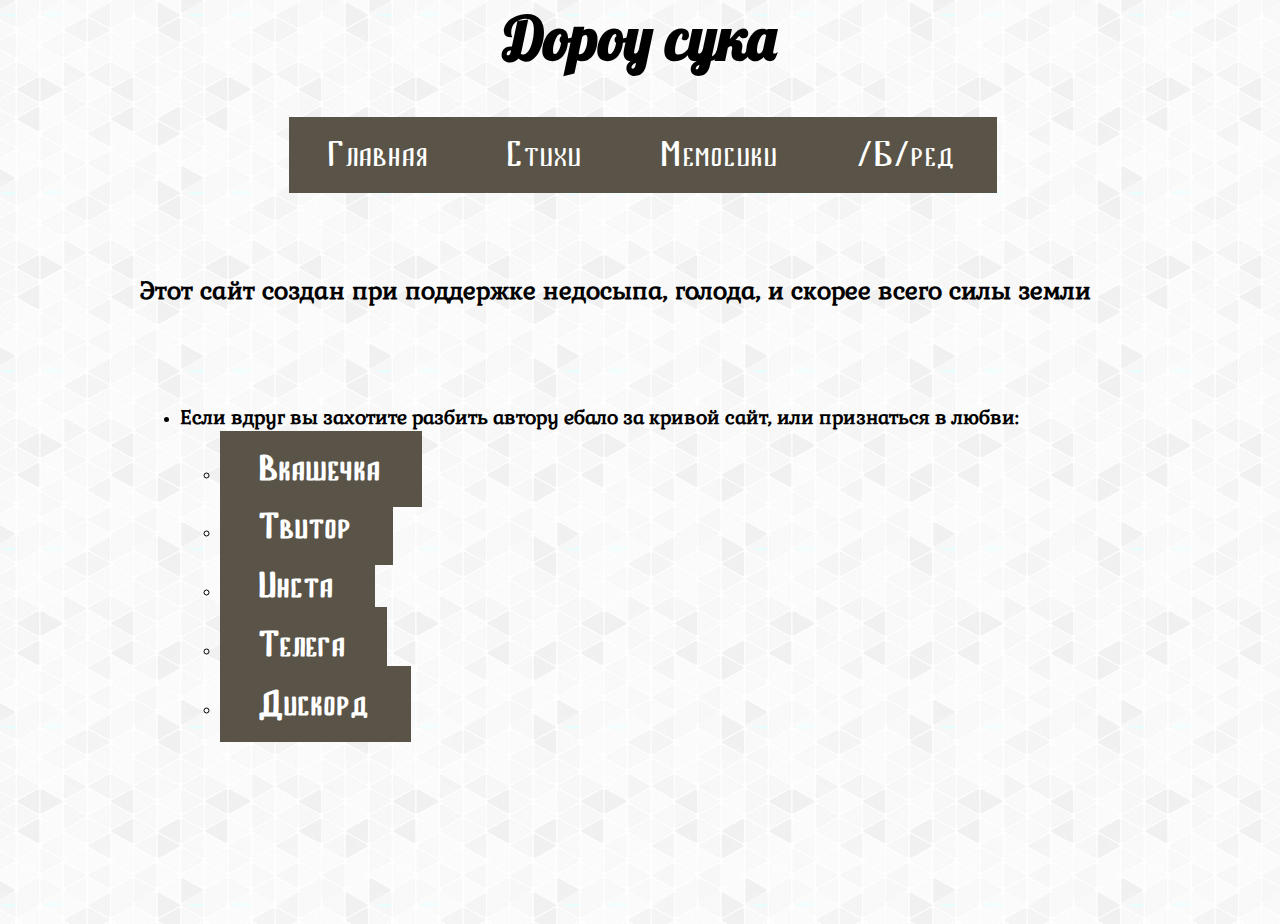
<file: old/index.html>
<!DOCTYPE html>
<html>
	<head>
		<meta charset="utf-8">
		<title> Ю.В.Вульф </title>
		<link rel="stylesheet" href="main.css">
		<link rel="shortcut icon" href="img/icon.png" type="image/png">
	</head>
	<body>
		<h1> Дороу сука </h1>
		<nav>
			<ul class="menuul">
				<li class="menuli"> <a href="home.html">Главная</a> </li>
				<li class="menuli"> <a href="biograthy.html">Стихи</a> </li>
				<li class="menuli"> <a href="work.html">Мемосики</a> </li>
				<li class="menuli"> <a href="sources.html">/Б/ред</a> </li>
			</ul>
		</nav>
		<div>
			<h2 class="text" id="h2m"> Этот сайт создан при поддержке недосыпа, голода, и скорее всего силы земли </h2>
			<ul>
				<li>
					<h3 class="text"> Если вдруг вы захотите разбить автору ебало за кривой сайт, или признаться в любви: </h3>
					<ul>
						<li>
							<h3 class="text"> <a href="https://vk.com/sir_germund">Вкашечка</a> </h3>
						</li>
						<li>
							<h3 class="text"> <a href="https://vk.com/sir_germund">Твитор</a> </h3>
						</li>
						<li>
							<h3 class="text"> <a href="https://vk.com/sir_germund">Инста</a> </h3>
						</li>
						<li>
							<h3 class="text"> <a href="https://vk.com/sir_germund">Телега</a> </h3>
						</li>
						<li>
							<h3 class="text"> <a href="https://vk.com/sir_germund">Дискорд</a> </h3>
						</li>
					</ul>
				</li>
			</ul>
		</div>
	</body>
</html>
</file>
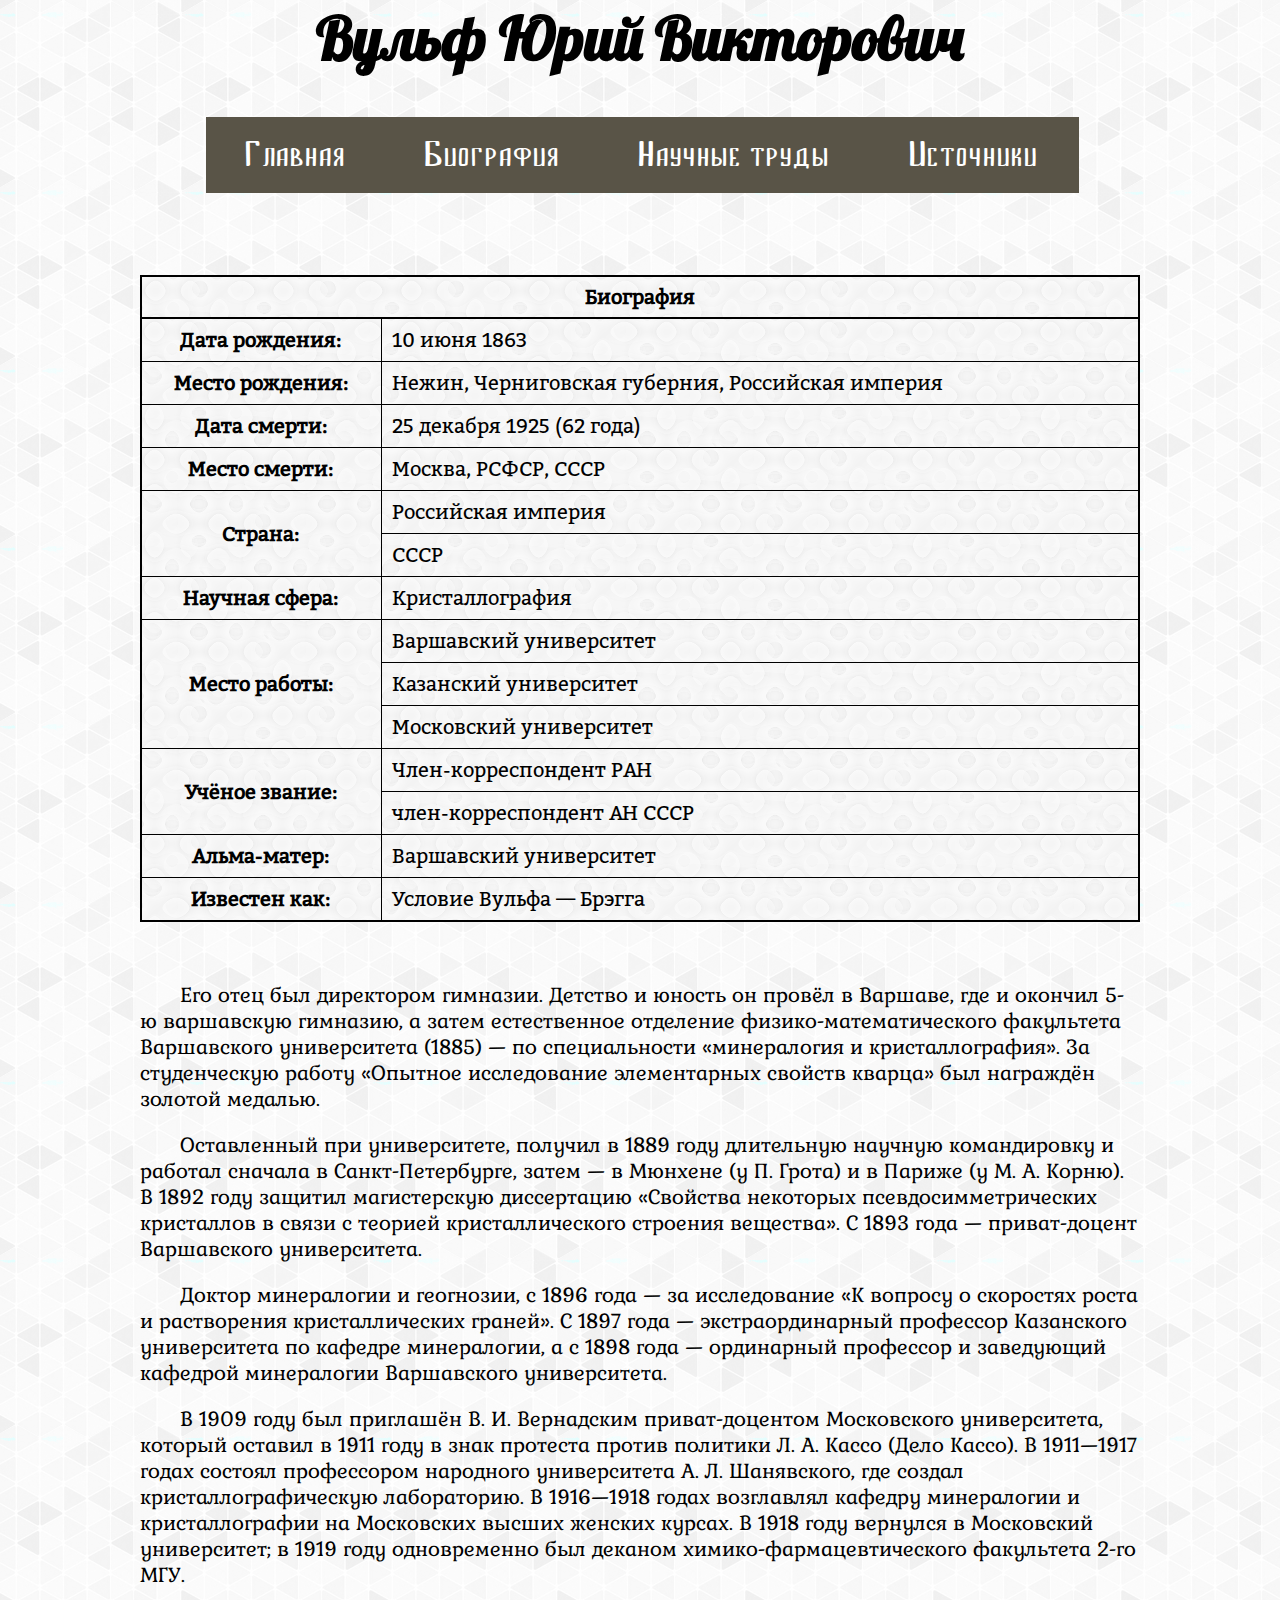
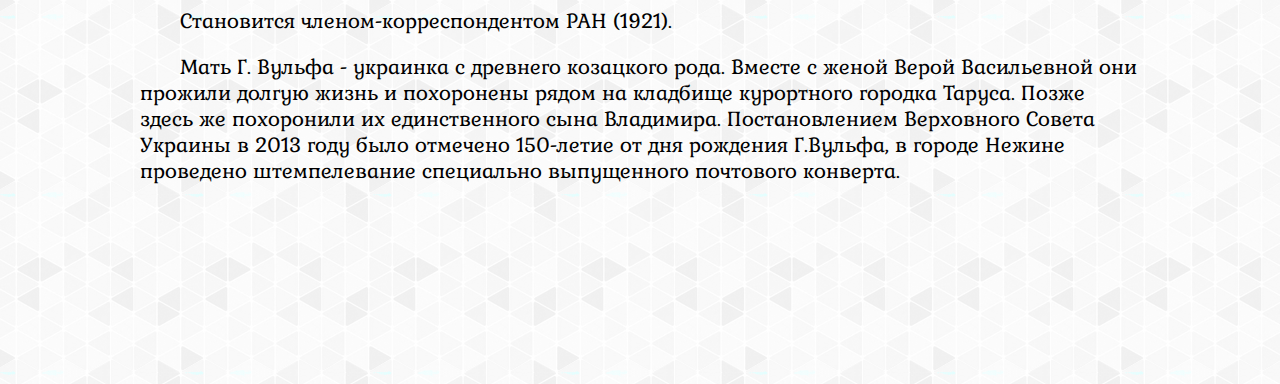
<file: biograthy.html>
<!DOCTYPE html>
<html>
	<head>
		<meta charset="utf-8">
		<title> Ю.В.Вульф </title>
		<link rel="stylesheet" href="main.css">
		<link rel="shortcut icon" href="img/icon.png" type="image/png">
	</head>
	<body>
		<h1> Вульф Юрий Викторович </h1>
		<nav>
			<ul class="menuul">
				<li class="menuli"> <a href="index.html">Главная</a> </li>
				<li class="menuli"> <a href="biograthy.html">Биография</a> </li>
				<li class="menuli"> <a href="work.html">Научные труды</a> </li>
				<li class="menuli"> <a href="sources.html">Источники</a> </li>
			</ul>
		</nav>
		<div>
			<table>
				<caption> Биография </caption>
				<tr>
					<th> Дата рождения: </th>
					<td> 10 июня 1863 </td>
				</tr><tr>
					<th> Место рождения: </th>
					<td> Нежин, Черниговская губерния, Российская империя </td>
				</tr><tr>
					<th> Дата смерти: </th>
					<td> 25 декабря 1925 (62 года) </td>
				</tr><tr>
					<th> Место смерти: </th>
					<td> Москва, РСФСР, СССР </td>
				</tr><tr>
					<th rowspan="2"> Страна: </th>
					<td> Российская империя </td>
				</tr><tr>
					<td> СССР </td>
				</tr><tr>
					<th> Научная сфера: </th>
					<td> Кристаллография </td>
				</tr><tr>
					<th rowspan="3"> Место работы: </th>
					<td> Варшавский университет </td>
				</tr><tr>
					<td> Казанский университет </td>
				</tr><tr>
					<td> Московский университет </td>
				</tr><tr>
					<th rowspan="2"> Учёное звание: </th>
					<td> Член-корреспондент РАН </td>
				</tr><tr>
					<td> член-корреспондент АН СССР </td>
				</tr><tr>
					<th> Альма-матер: </th>
					<td> Варшавский университет </td>
				</tr><tr>
					<th> Известен как: </th>
					<td> Условие Вульфа — Брэгга </td>
				</tr>
			</table>
			<p> Его отец был директором гимназии. Детство и юность он провёл в Варшаве, где и окончил 5-ю варшавскую гимназию, а затем естественное отделение физико-математического факультета Варшавского университета (1885) — по специальности «минералогия и кристаллография». За студенческую работу «Опытное исследование элементарных свойств кварца» был награждён золотой медалью. </p>
			<p> Оставленный при университете, получил в 1889 году длительную научную командировку и работал сначала в Санкт-Петербурге, затем — в Мюнхене (у П. Грота) и в Париже (у М. А. Корню). В 1892 году защитил магистерскую диссертацию «Свойства некоторых псевдосимметрических кристаллов в связи с теорией кристаллического строения вещества». С 1893 года — приват-доцент Варшавского университета. </p>
			<p> Доктор минералогии и геогнозии, с 1896 года — за исследование «К вопросу о скоростях роста и растворения кристаллических граней». С 1897 года — экстраординарный профессор Казанского университета по кафедре минералогии, а с 1898 года — ординарный профессор и заведующий кафедрой минералогии Варшавского университета. </p>
			<p> В 1909 году был приглашён В. И. Вернадским приват-доцентом Московского университета, который оставил в 1911 году в знак протеста против политики Л. А. Кассо (Дело Кассо). В 1911—1917 годах состоял профессором народного университета А. Л. Шанявского, где создал кристаллографическую лабораторию. В 1916—1918 годах возглавлял кафедру минералогии и кристаллографии на Московских высших женских курсах. В 1918 году вернулся в Московский университет; в 1919 году одновременно был деканом химико-фармацевтического факультета 2-го МГУ. </p>
			<p> Становится членом-корреспондентом РАН (1921). </p>
			<p> Мать Г. Вульфа - украинка с древнего козацкого рода. Вместе с женой Верой Васильевной они прожили долгую жизнь и похоронены рядом на кладбище курортного городка Таруса. Позже здесь же похоронили их единственного сына Владимира. Постановлением Верховного Совета Украины в 2013 году было отмечено 150-летие от дня рождения Г.Вульфа, в городе Нежине проведено штемпелевание специально выпущенного почтового конверта. </p>
		</div>
	</body>
</html>
</file>
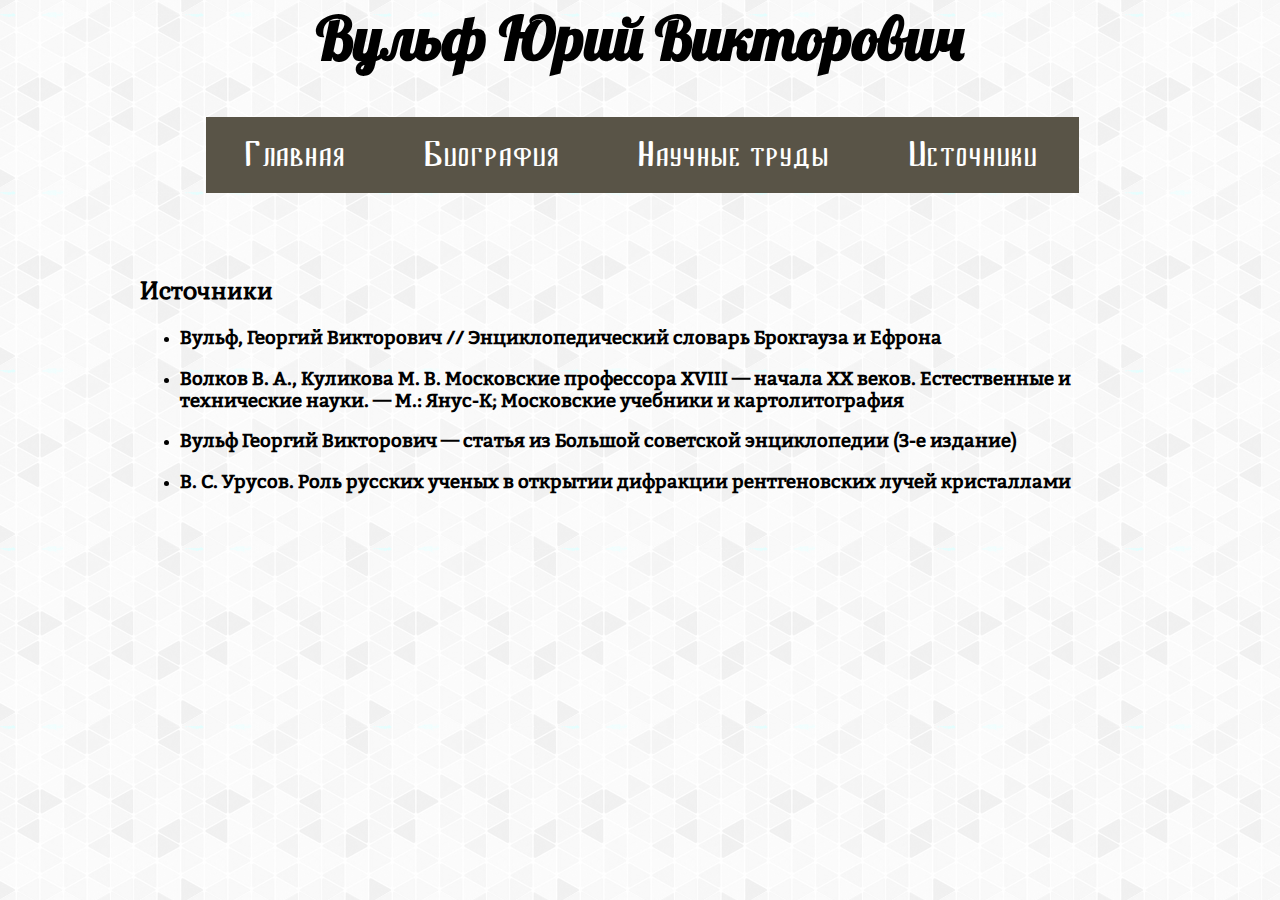
<file: sources.html>
<!DOCTYPE html>
<html>
	<head>
		<meta charset="utf-8">
		<title> Ю.В.Вульф </title>
		<link rel="stylesheet" href="main.css">
		<link rel="shortcut icon" href="img/icon.png" type="image/png">
	</head>
	<body>
		<h1> Вульф Юрий Викторович </h1>
		<nav>
			<ul class="menuul">
				<li class="menuli"> <a href="index.html">Главная</a> </li>
				<li class="menuli"> <a href="biograthy.html">Биография</a> </li>
				<li class="menuli"> <a href="work.html">Научные труды</a> </li>
				<li class="menuli"> <a href="sources.html">Источники</a> </li>
			</ul>
		</nav>
		<div>
		<h2 class="text"> Источники </h2>
			<ul>
				<li><h3 class="text2"> Вульф, Георгий Викторович // Энциклопедический словарь Брокгауза и Ефрона </h3></li>
				<li><h3 class="text2"> Волков В. А., Куликова М. В. Московские профессора XVIII — начала XX веков. Естественные и технические науки. — М.: Янус-К; Московские учебники и картолитография </h3></li>
				<li><h3 class="text2"> Вульф Георгий Викторович — статья из Большой советской энциклопедии (3-е издание) </h3></li>
				<li><h3 class="text2"> В. С. Урусов. Роль русских ученых в открытии дифракции рентгеновских лучей кристаллами </h3></li>
			</ul>
		</div>
	</body>
</html>
</file>
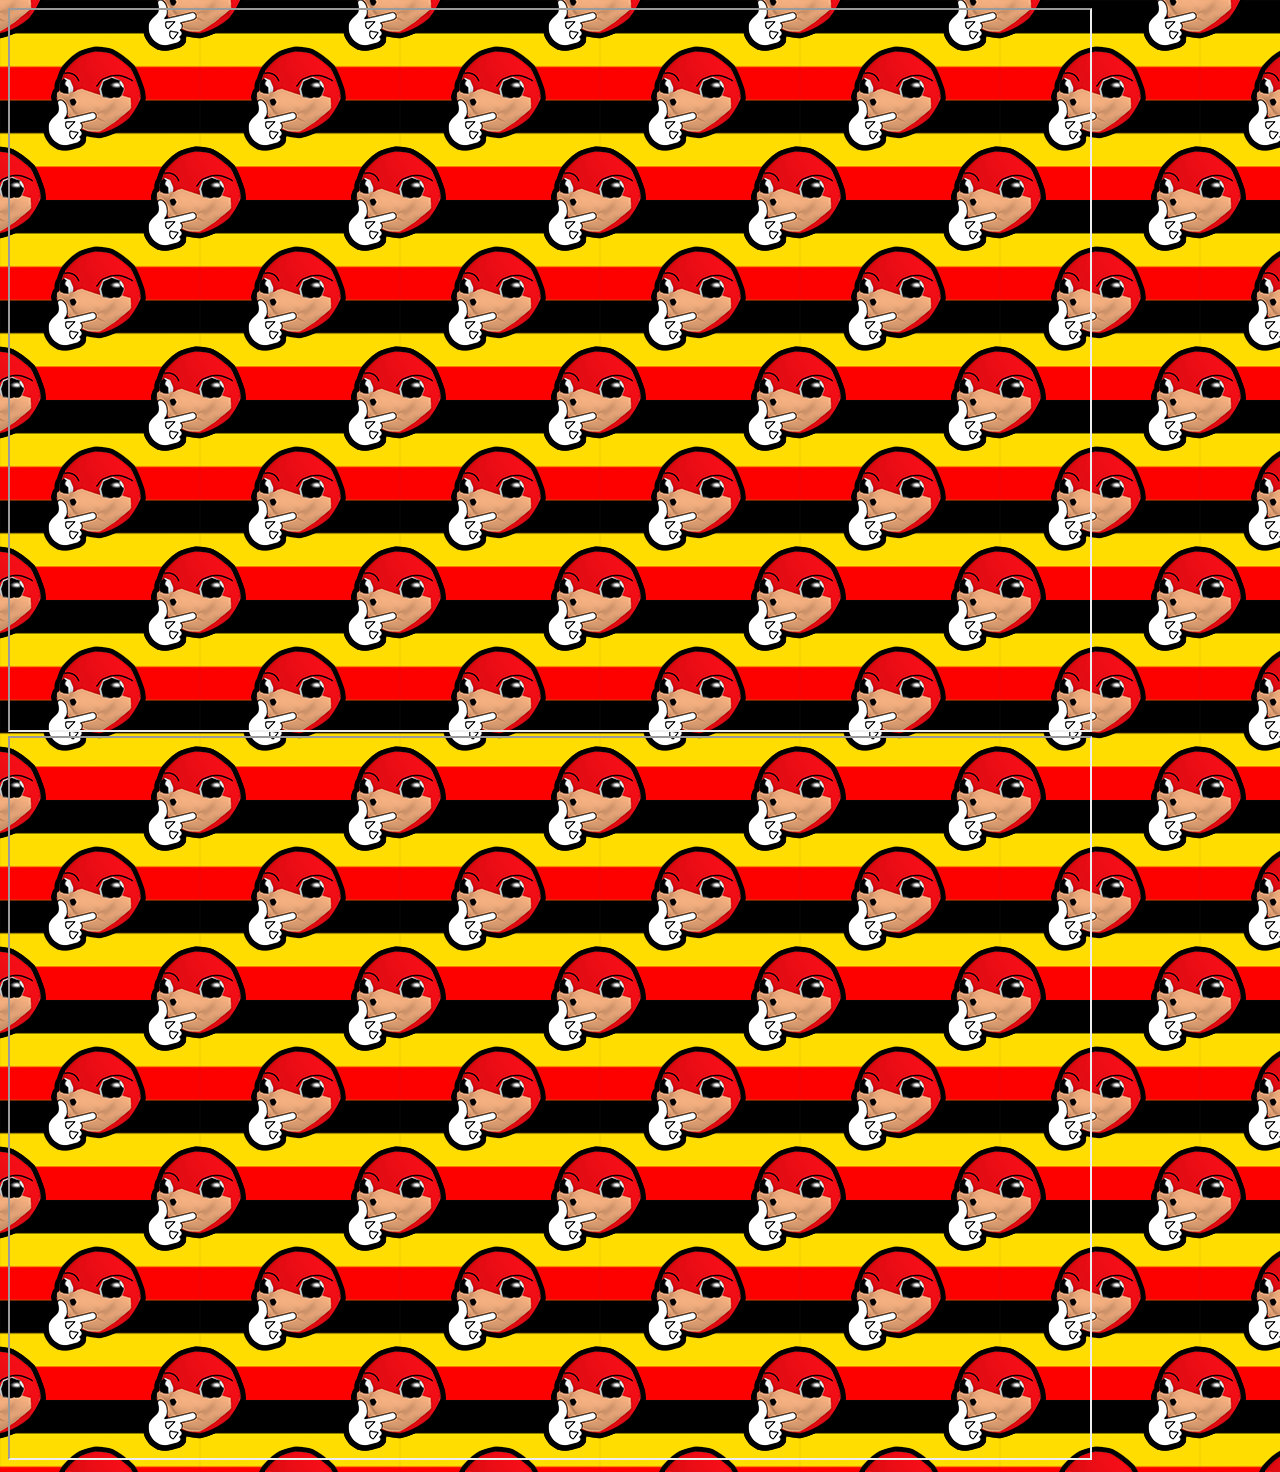
<file: uganda.html>
<!DOCTYPE html>
<html lang="ru">
	<head>
		<meta charset="utf-8">
		<title>Уганда будет моей</title>
		<link rel="shortcut icon" type="image/png" href="assets/img/icon.png">
		<link rel="stylesheet" href="assets/stylesheets/main.css">
	</head>
	<body>
		<iframe width="1080" height="720" src="https://www.youtube.com/embed/Hxjofn2bYE8?autoplay=1"></iframe>
		<iframe width="1080" height="720" src="https://www.youtube.com/embed/_lJPr-L6gNo"></iframe>
	</body>
</file>
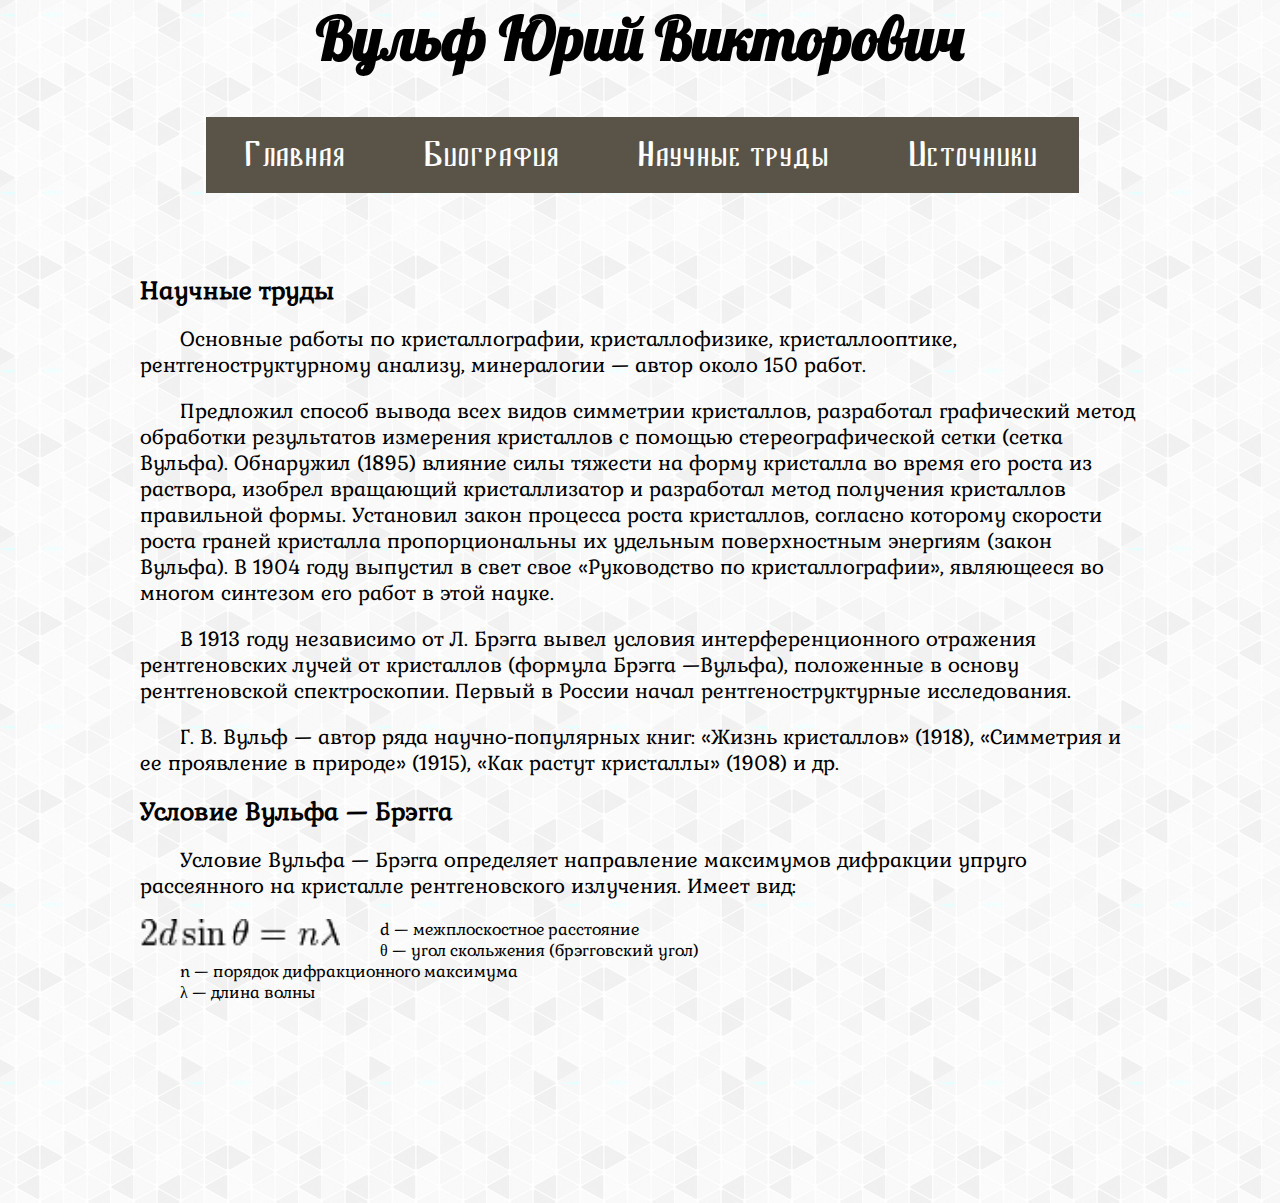
<file: work.html>
<!DOCTYPE html>
<html>
	<head>
		<meta charset="utf-8">
		<title> Ю.В.Вульф </title>
		<link rel="stylesheet" href="main.css">
		<link rel="shortcut icon" href="img/icon.png" type="image/png">
	</head>
	<body>
		<h1> Вульф Юрий Викторович </h1>
		<nav>
			<ul class="menuul">
				<li class="menuli"> <a href="index.html">Главная</a> </li>
				<li class="menuli"> <a href="biograthy.html">Биография</a> </li>
				<li class="menuli"> <a href="work.html">Научные труды</a> </li>
				<li class="menuli"> <a href="sources.html">Источники</a> </li>
			</ul>
		</nav>
		<div>
			<h2 class="text"> Научные труды </h2>
			<p> Основные работы по кристаллографии, кристаллофизике, кристаллооптике, рентгеноструктурному анализу, минералогии — автор около 150 работ. </p>
			<p> Предложил способ вывода всех видов симметрии кристаллов, разработал графический метод обработки результатов измерения кристаллов с помощью стереографической сетки (сетка Вульфа). Обнаружил (1895) влияние силы тяжести на форму кристалла во время его роста из раствора, изобрел вращающий кристаллизатор и разработал метод получения кристаллов правильной формы. Установил закон процесса роста кристаллов, согласно которому скорости роста граней кристалла пропорциональны их удельным поверхностным энергиям (закон Вульфа). В 1904 году выпустил в свет свое «Руководство по кристаллографии», являющееся во многом синтезом его работ в этой науке. </p>
			<p> В 1913 году независимо от Л. Брэгга вывел условия интерференционного отражения рентгеновских лучей от кристаллов (формула Брэгга —Вульфа), положенные в основу рентгеновской спектроскопии. Первый в России начал рентгеноструктурные исследования. </p>
			<p> Г. В. Вульф — автор ряда научно-популярных книг: «Жизнь кристаллов» (1918), «Симметрия и ее проявление в природе» (1915), «Как растут кристаллы» (1908) и др. </p>
			<h2 class="text"> Условие Вульфа — Брэгга </h2>
			<p> Условие Вульфа — Брэгга определяет направление максимумов дифракции упруго рассеянного на кристалле рентгеновского излучения. Имеет вид: </p>
			<img src="img/formula.png" alt="Условие Вульфа — Брэгга" class="formula">
			<ul>
				<li class="text li2"> d — межплоскостное расстояние </li>
				<li class="text li2"> θ — угол скольжения (брэгговский угол) </li>
				<li class="text li2"> n — порядок дифракционного максимума </li>
				<li class="text li2"> λ — длина волны </li> 
			</ul>
		</div>
	</body>
</html>
</file>
<file: old/main.css>
html {
	position: relative;
    min-height: 100%;
}
body {
	background-image: url(img/bgpattern.png);
	margin: 0 0 20px;
}
@font-face {
	font-family: lobster;
	src: url(fonts/Lobster-Regular.ttf);
}
@font-face {
	font-family: bitter;
	src: url(fonts/Bitter-Regular.otf);
}
@font-face {
	font-family: bemount;
	src: url(fonts/Bemount.otf);
}
@font-face {
	font-family: gabriela;
	src: url(fonts/Gabriela-Regular.ttf);
}
nav {
	text-align: center;
	margin: 0 auto;
	margin-top: 60px;
	margin-bottom: 100px;
	width: 1000px;
}
.menuul{
	list-style: none;
	margin: 0;
	padding-left: 0;
	
}
.menuli{
	display: inline-block;
	margin-right: -5px;
}
a {
	text-decoration: none;
	font-family: bemount, serif;
	font-size: 35px;
	color: white;
	padding: 20px 40px;
	background-color: #595447;
	transition-duration: 1s;
}
a:hover {
	background-color: #A69B84;
}
h1 {
	font-family:  lobster, sans-serif;
	font-size: 60px;
	text-align: center;
	margin: 0 auto;
	width: 1000px;
}
#h2m {
	margin-bottom: 100px;
}
.text {
	font-family: gabriela, serif;
	text-align: left;
}
.text2 {
	font-family: bitter, serif;
	text-align: left;
}
div {
	margin: 0 auto;
	width: 1000px;
	text-align: center;
	margin-bottom: 200px;
}
img {
	float: left;
	margin-right: 40px;
}
table {
	background-image: url(img/tablebg.png);
    border: 2px solid black;
    margin-bottom: 0.5em;
    padding: .4em;
    font-size: 20px;
    width: 100%;
    vertical-align: middle;
    text-align: center;
    line-height: 2em;
	border-collapse: collapse;
	margin-bottom: 60px;
	font-family: bitter, serif;
}
caption {
	background-image: url(img/tablebg.png);
	font-size: 20px;
	font-weight: bold;
	border: 2px solid black;
	border-bottom: 0px solid black;
}
th {
	border: 1px solid black;
}
td {
	border: 1px solid black;
	text-align: left;
	padding-left: 10px;
}
p {
	font-family: gabriela, serif;
	font-size: 20px;
	text-align: left;
	text-indent: 40px;
}
.formula {
	width: 20%;
	height: 20%;
}
.li2 {
	list-style: none;
}
</file>
<file: main.css>
html {
	position: relative;
    min-height: 100%;
}
body {
	background-image: url(img/bgpattern.png);
	margin: 0 0 20px;
}
@font-face {
	font-family: lobster;
	src: url(fonts/Lobster-Regular.ttf);
}
@font-face {
	font-family: bitter;
	src: url(fonts/Bitter-Regular.otf);
}
@font-face {
	font-family: bemount;
	src: url(fonts/Bemount.otf);
}
@font-face {
	font-family: gabriela;
	src: url(fonts/Gabriela-Regular.ttf);
}
nav {
	text-align: center;
	margin: 0 auto;
	margin-top: 60px;
	margin-bottom: 100px;
	width: 1000px;
}
.menuul{
	list-style: none;
	margin: 0;
	padding-left: 0;
	
}
.menuli{
	display: inline-block;
	margin-right: -5px;
}
a {
	text-decoration: none;
	font-family: bemount, serif;
	font-size: 35px;
	color: white;
	padding: 20px 40px;
	background-color: #595447;
	transition-duration: 1s;
}
a:hover {
	background-color: #A69B84;
}
h1 {
	font-family:  lobster, sans-serif;
	font-size: 60px;
	text-align: center;
	margin: 0 auto;
	width: 1000px;
}
#h2m {
	margin-bottom: 100px;
}
.text {
	font-family: gabriela, serif;
	text-align: left;
}
.text2 {
	font-family: bitter, serif;
	text-align: left;
}
div {
	margin: 0 auto;
	width: 1000px;
	text-align: center;
	margin-bottom: 200px;
}
img {
	float: left;
	margin-right: 40px;
}
table {
	background-image: url(img/tablebg.png);
    border: 2px solid black;
    margin-bottom: 0.5em;
    padding: .4em;
    font-size: 20px;
    width: 100%;
    vertical-align: middle;
    text-align: center;
    line-height: 2em;
	border-collapse: collapse;
	margin-bottom: 60px;
	font-family: bitter, serif;
}
caption {
	background-image: url(img/tablebg.png);
	font-size: 20px;
	font-weight: bold;
	border: 2px solid black;
	border-bottom: 0px solid black;
}
th {
	border: 1px solid black;
}
td {
	border: 1px solid black;
	text-align: left;
	padding-left: 10px;
}
p {
	font-family: gabriela, serif;
	font-size: 20px;
	text-align: left;
	text-indent: 40px;
}
.formula {
	width: 20%;
	height: 20%;
}
.li2 {
	list-style: none;
}
</file>
<file: assets/stylesheets/main.css>
body {
	background-image: url(../img/bgpattern.png);
}
</file>
